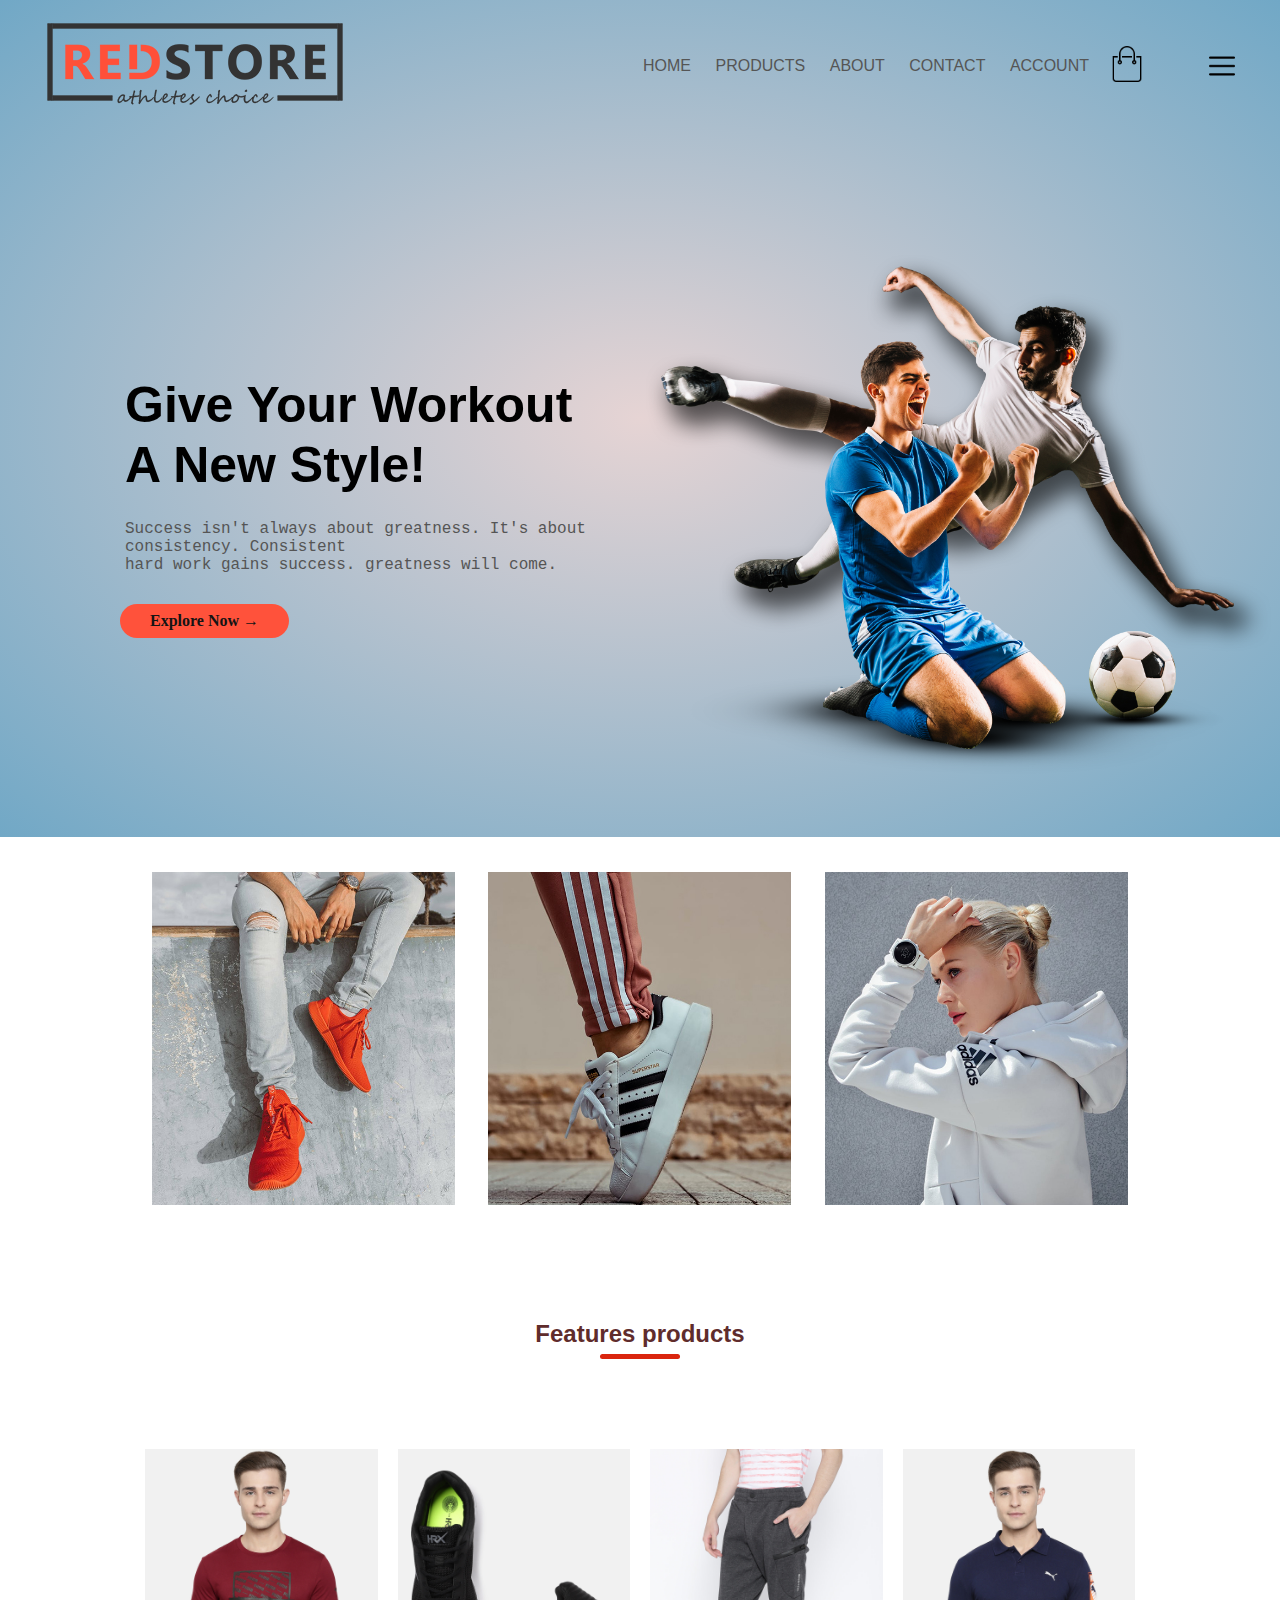
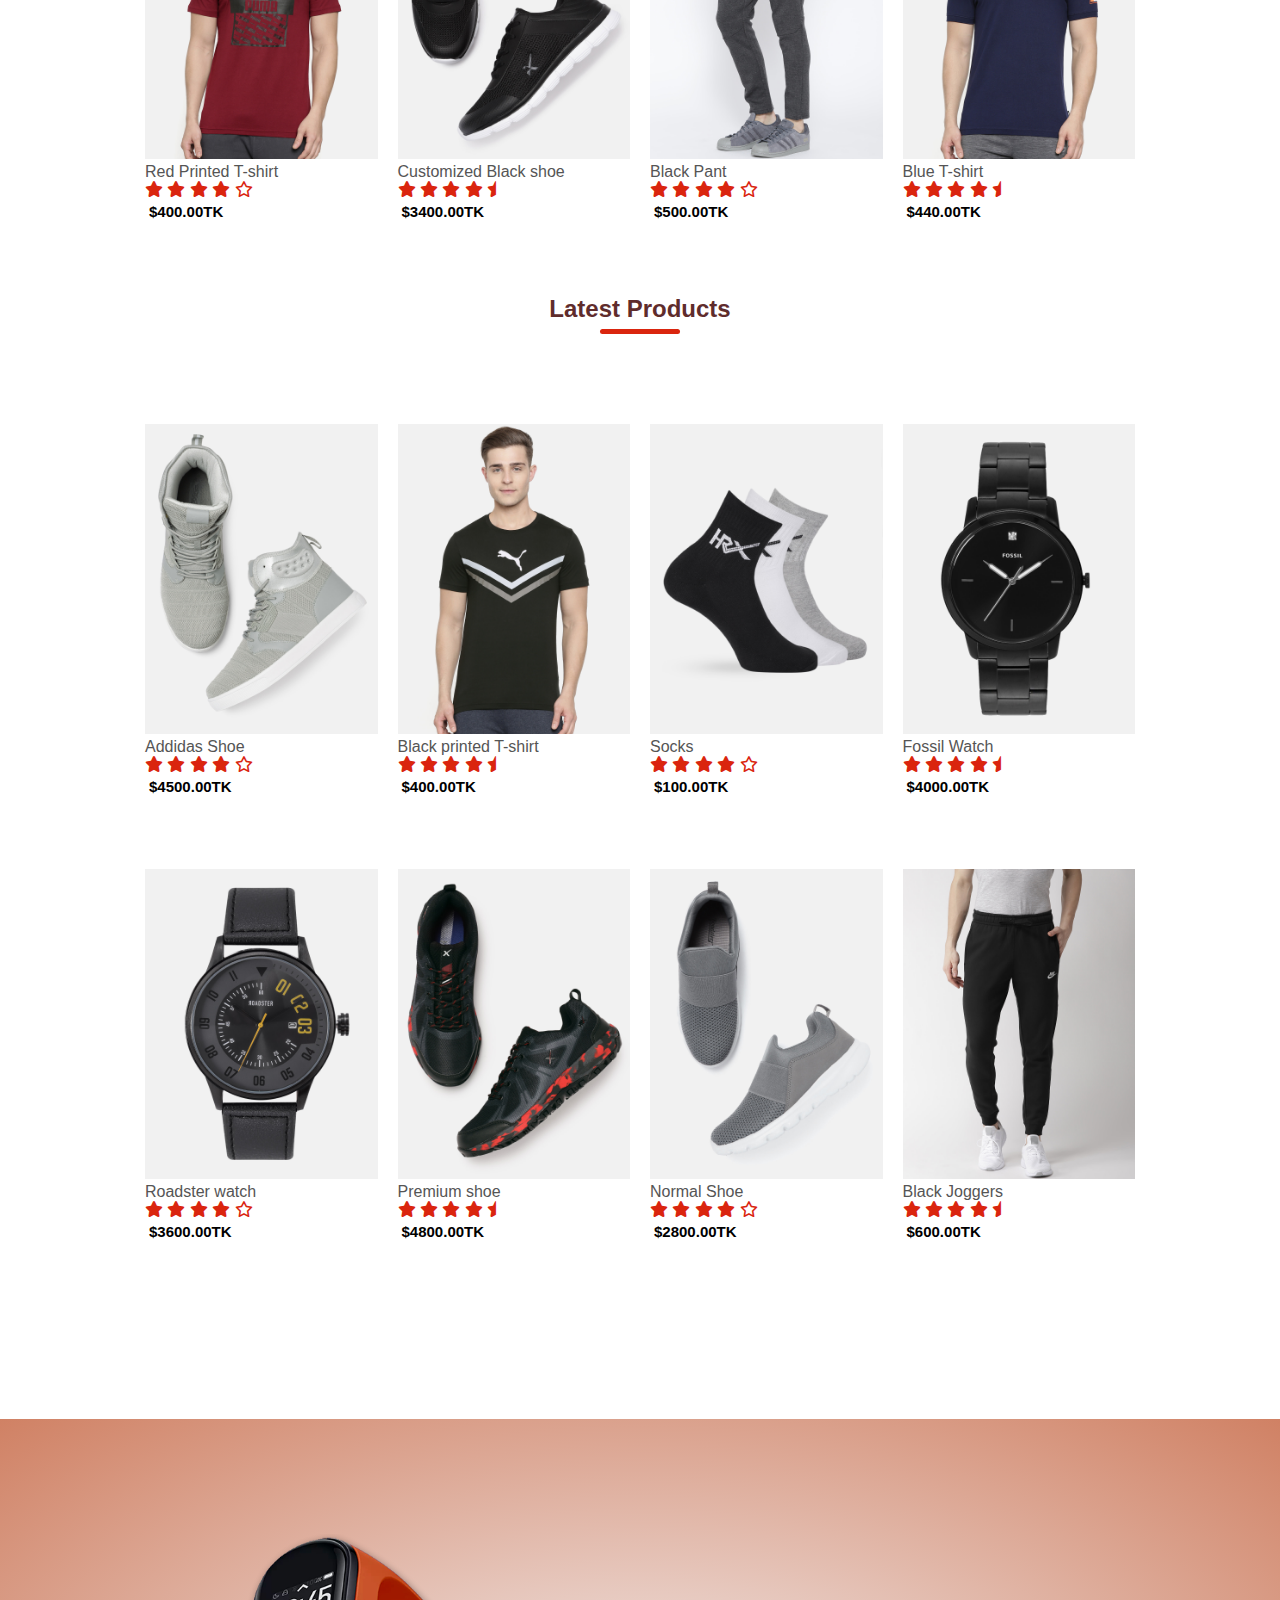
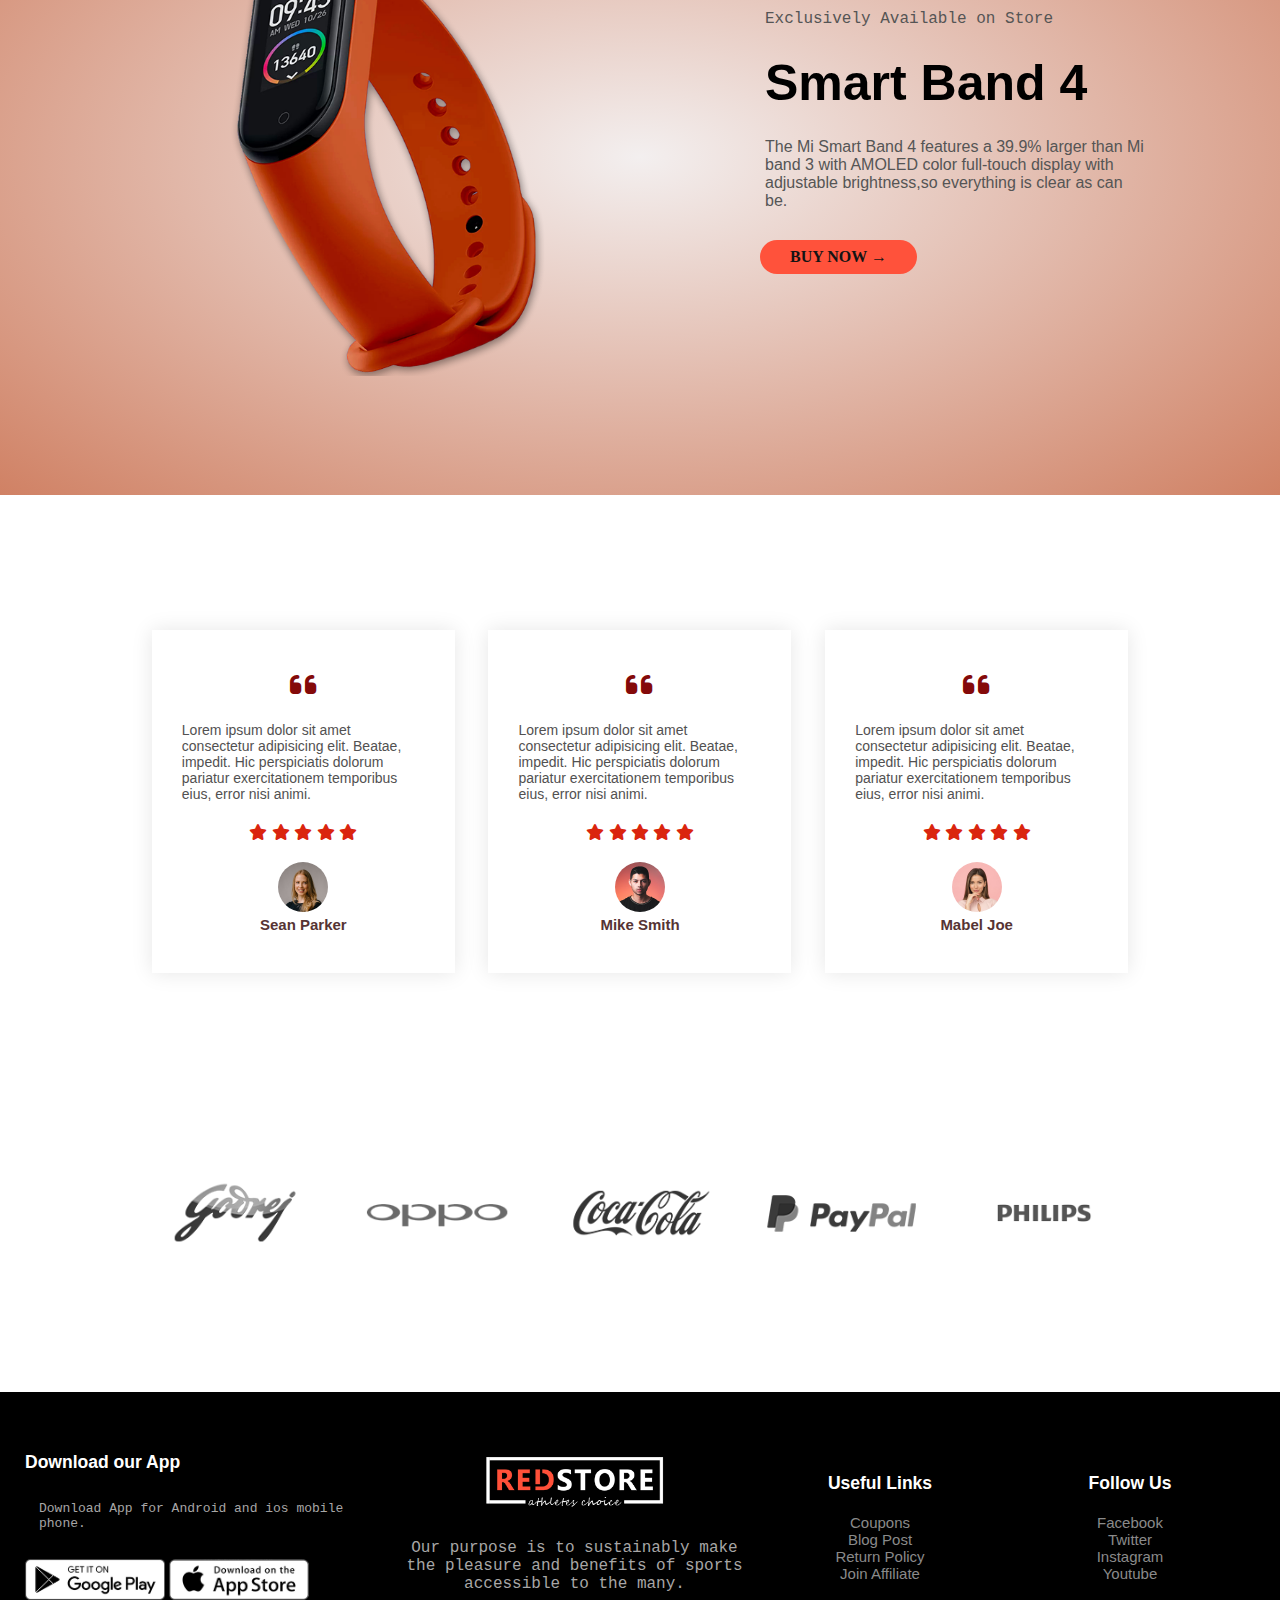
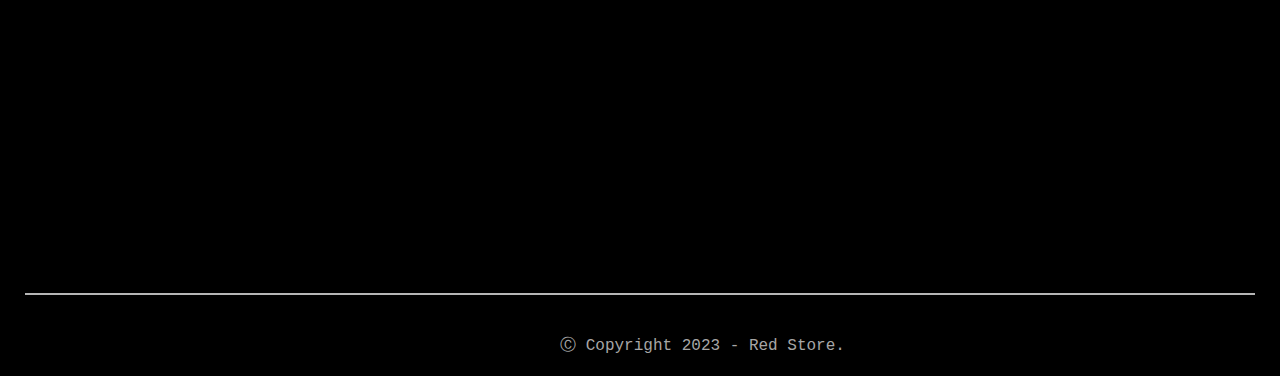
<file: index.html>
<!DOCTYPE html>
<html lang="en">
<head>
    <meta charset="UTF-8">
    <meta name="viewport" content="width=device-width, initial-scale=1.0">
    <meta http-equiv="X-UA-Compatible" content="IE=edge">
    <meta name="viewport" content="width=device-width, initial-scale=1.0">
    <link rel="stylesheet" href="style.css">
    <link rel="preconnect" href="https://fonts.googleapis.com">
    <link rel="stylesheet" type="text/css"  href="https://cdnjs.cloudflare.com/ajax/libs/font-awesome/6.3.0/css/all.min.css"/>
    <title>E-commerce Website!</title>
</head>
<body>
    <div class="header">
    <div class="container">
    <div class="navbar">
        <div class="logo">
           <a href="index.html"> <img src="logo.png"></a>
        </div>
         <nav>
            <ul id="menuitems">
                <li><a href="index.html">HOME</a></li>
                <li><a href="product.html">PRODUCTS</a></li>
                <li><a href="">ABOUT</a></li>
                <li><a href="">CONTACT</a></li>
                <li><a href="account.html">ACCOUNT</a></li>
            </ul>
         </nav>
         <a href="cart.html"><img src="cart.png" class="cart">
         </a>
         <img src="menu.png" class="menu" onclick="menutoggle()" >
    </div>
</div>
       <div class="row">
        <div class="col2">
           <h1>Give Your Workout<br>A New Style!</h1>
           <p>Success isn't always about greatness. It's about
            consistency. Consistent<br>hard work gains success. greatness
            will come.
           </p>
           <a href="" class="btn">Explore Now &#8594;</a>
        </div>
        <div class="col2">
            <img src="image1.png" alt="image1">
        </div>
       </div>
    </div>

<div class="categories">
    <div class="row">
        <div class="col3">
            <img src="category-1.jpg" alt="">
        </div>
        <div class="col3">
            <img src="category-2.jpg" alt="">
        </div>
        <div class="col3">
            <img src="category-3.jpg" alt="">
        </div>
    </div>
</div>
<div class="categories">
    <h2>Features products</h2>
    <div class="row">
        <div class="col4">
            <a href="productdetails.html"><img src="product-1.jpg" alt=""></a>
            <a href="productdetails.html"><h4>Red Printed T-shirt</h4></a>
            <div class="rating">
                <i class="fa-sharp fa-solid fa-star"></i>
                <i class="fa-sharp fa-solid fa-star"></i>
                <i class="fa-sharp fa-solid fa-star"></i>
                <i class="fa-sharp fa-solid fa-star"></i>
                <i class="fa-sharp fa-regular fa-star"></i>
            </div>
            <p class="tk">$400.00TK</p>
        </div>
        <div class="col4">
            <img src="product-2.jpg" alt="">
            <h4>Customized Black shoe</h4>
            <div class="rating">
                <i class="fa-sharp fa-solid fa-star"></i>
                <i class="fa-sharp fa-solid fa-star"></i>
                <i class="fa-sharp fa-solid fa-star"></i>
                <i class="fa-sharp fa-solid fa-star"></i>
                <i class="fa-solid fa-star-half"></i>
            </div>
            <p class="tk">$3400.00TK</p>
        </div>
        <div class="col4">
            <img src="product-3.jpg" alt="">
            <h4>Black Pant</h4>
            <div class="rating">
                <i class="fa-sharp fa-solid fa-star"></i>
                <i class="fa-sharp fa-solid fa-star"></i>
                <i class="fa-sharp fa-solid fa-star"></i>
                <i class="fa-sharp fa-solid fa-star"></i>
                <i class="fa-sharp fa-regular fa-star"></i>
            </div>
            <p class="tk">$500.00TK</p>
        </div>
        <div class="col4">
            <img src="product-4.jpg" alt="">
            <h4>Blue T-shirt</h4>
            <div class="rating">
                <i class="fa-sharp fa-solid fa-star"></i>
                <i class="fa-sharp fa-solid fa-star"></i>
                <i class="fa-sharp fa-solid fa-star"></i>
                <i class="fa-sharp fa-solid fa-star"></i>
                <i class="fa-solid fa-star-half"></i>
            </div>
            <p class="tk">$440.00TK</p>
        </div>
    </div>


    <h2>Latest Products</h2>
    <div class="row">
        <div class="col4">
            <img src="product-5.jpg" alt="">
            <h4>Addidas Shoe</h4>
            <div class="rating">
                <i class="fa-sharp fa-solid fa-star"></i>
                <i class="fa-sharp fa-solid fa-star"></i>
                <i class="fa-sharp fa-solid fa-star"></i>
                <i class="fa-sharp fa-solid fa-star"></i>
                <i class="fa-sharp fa-regular fa-star"></i>
            </div>
            <p class="tk">$4500.00TK</p>
        </div>
        <div class="col4">
            <img src="product-6.jpg" alt="">
            <h4>Black printed T-shirt</h4>
            <div class="rating">
                <i class="fa-sharp fa-solid fa-star"></i>
                <i class="fa-sharp fa-solid fa-star"></i>
                <i class="fa-sharp fa-solid fa-star"></i>
                <i class="fa-sharp fa-solid fa-star"></i>
                <i class="fa-solid fa-star-half"></i>
            </div>
            <p class="tk">$400.00TK</p>
        </div>
        <div class="col4">
            <img src="product-7.jpg" alt="">
            <h4>Socks</h4>
            <div class="rating">
                <i class="fa-sharp fa-solid fa-star"></i>
                <i class="fa-sharp fa-solid fa-star"></i>
                <i class="fa-sharp fa-solid fa-star"></i>
                <i class="fa-sharp fa-solid fa-star"></i>
                <i class="fa-sharp fa-regular fa-star"></i>
            </div>
            <p class="tk">$100.00TK</p>
        </div>
        <div class="col4">
            <img src="product-8.jpg" alt="">
            <h4>Fossil Watch</h4>
            <div class="rating">
                <i class="fa-sharp fa-solid fa-star"></i>
                <i class="fa-sharp fa-solid fa-star"></i>
                <i class="fa-sharp fa-solid fa-star"></i>
                <i class="fa-sharp fa-solid fa-star"></i>
                <i class="fa-solid fa-star-half"></i>
            </div>
            <p class="tk">$4000.00TK</p>
        </div>
        <div class="col4">
            <img src="product-9.jpg" alt="">
            <h4>Roadster watch</h4>
            <div class="rating">
                <i class="fa-sharp fa-solid fa-star"></i>
                <i class="fa-sharp fa-solid fa-star"></i>
                <i class="fa-sharp fa-solid fa-star"></i>
                <i class="fa-sharp fa-solid fa-star"></i>
                <i class="fa-sharp fa-regular fa-star"></i>
            </div>
            <p class="tk">$3600.00TK</p>
        </div>
        <div class="col4">
            <img src="product-10.jpg" alt="">
            <h4>Premium shoe</h4>
            <div class="rating">
                <i class="fa-sharp fa-solid fa-star"></i>
                <i class="fa-sharp fa-solid fa-star"></i>
                <i class="fa-sharp fa-solid fa-star"></i>
                <i class="fa-sharp fa-solid fa-star"></i>
                <i class="fa-solid fa-star-half"></i>
            </div>
            <p class="tk">$4800.00TK</p>
        </div>
        <div class="col4">
            <img src="product-11.jpg" alt="">
            <h4>Normal Shoe</h4>
            <div class="rating">
                <i class="fa-sharp fa-solid fa-star"></i>
                <i class="fa-sharp fa-solid fa-star"></i>
                <i class="fa-sharp fa-solid fa-star"></i>
                <i class="fa-sharp fa-solid fa-star"></i>
                <i class="fa-sharp fa-regular fa-star"></i>
            </div>
            <p class="tk">$2800.00TK</p>
        </div>
        <div class="col4">
            <img src="product-12.jpg" alt="">
            <h4>Black Joggers</h4>
            <div class="rating">
                <i class="fa-sharp fa-solid fa-star"></i>
                <i class="fa-sharp fa-solid fa-star"></i>
                <i class="fa-sharp fa-solid fa-star"></i>
                <i class="fa-sharp fa-solid fa-star"></i>
                <i class="fa-solid fa-star-half"></i>
            </div>
            <p class="tk">$600.00TK</p>
        </div>
    
    </div>
</div>
<div class="offer">
<div class="categories">
  <div class="row">
    <div class="col2">
       <img src="exclusive.png" class="offerimg">
    </div>
    <div class="col2">
        <p>Exclusively Available on Store</p>
        <h1>Smart Band 4</h1>
        <p class="small">The Mi Smart Band 4 features a 39.9% larger
            than Mi band 3 with AMOLED color full-touch display with
            adjustable brightness,so everything is clear as can be.
        </p>
        <a href="" class="btn">BUY NOW &#8594</a>
    </div>
  </div>
</div>
</div>

<div class="testimonial">
    <div class="categories">
        <div class="row">
            <div class="col3">
                <i class="fa-solid fa-quote-left"></i>
                <p class="sean">Lorem ipsum dolor sit amet consectetur adipisicing elit. Beatae, impedit. Hic perspiciatis dolorum pariatur exercitationem temporibus eius, error nisi animi.</p>
                <div class="rating">
                    <i class="fa-sharp fa-solid fa-star"></i>
                    <i class="fa-sharp fa-solid fa-star"></i>
                    <i class="fa-sharp fa-solid fa-star"></i>
                    <i class="fa-sharp fa-solid fa-star"></i>
                    <i class="fa-sharp fa-solid fa-star"></i>
                </div>
                <img src="user-1.png" alt="">
                <h3>Sean Parker</h3>
            </div>
            <div class="col3">
                <i class="fa-solid fa-quote-left"></i>
                <p class="sean">Lorem ipsum dolor sit amet consectetur adipisicing elit. Beatae, impedit. Hic perspiciatis dolorum pariatur exercitationem temporibus eius, error nisi animi.</p>
                <div class="rating">
                    <i class="fa-sharp fa-solid fa-star"></i>
                    <i class="fa-sharp fa-solid fa-star"></i>
                    <i class="fa-sharp fa-solid fa-star"></i>
                    <i class="fa-sharp fa-solid fa-star"></i>
                    <i class="fa-sharp fa-solid fa-star"></i>
                </div>
                <img src="user-2.png" alt="">
                <h3>Mike Smith</h3>
            </div>
            <div class="col3">
                <i class="fa-solid fa-quote-left"></i>
                <p class="sean">Lorem ipsum dolor sit amet consectetur adipisicing elit. Beatae, impedit. Hic perspiciatis dolorum pariatur exercitationem temporibus eius, error nisi animi.</p>
                <div class="rating">
                    <i class="fa-sharp fa-solid fa-star"></i>
                    <i class="fa-sharp fa-solid fa-star"></i>
                    <i class="fa-sharp fa-solid fa-star"></i>
                    <i class="fa-sharp fa-solid fa-star"></i>
                    <i class="fa-sharp fa-solid fa-star"></i>
                </div>
                <img src="user-3.png" alt="">
                <h3>Mabel Joe</h3>
            </div>
        </div>
    </div>
</div>

<div class="brands">
    <div class="categories">
        <div class="row">
            <div class="col5">
                <img src="logo-godrej.png" alt="">
            </div>
            <div class="col5">
                <img src="logo-oppo.png" alt="">
            </div>
            <div class="col5">
                <img src="logo-coca-cola.png" alt="">
            </div>
            <div class="col5">
                <img src="logo-paypal.png" alt="">
            </div>
            <div class="col5">
                <img src="logo-philips.png" alt="">
            </div>
        </div>
    </div>
</div>

<div class="footer">
    <div class="container">
        <div class="row">
            <div class="foot1">
                <h3>Download our App</h3>
                <p class="down">Download App for Android and ios mobile phone.</p>
                <div class="applogo">
                    <img src="play-store.png" alt="">
                    <img src="app-store.png" alt="">
                </div>
            </div>
            <div class="foot2">
                <img src="logo-white.png" alt="">
                <p class="red">Our purpose is to sustainably make the pleasure and benefits of sports accessible to the many.</p>
            </div>
            <div class="foot3">
                <h3>Useful Links</h3>
                <ul>
                    <li>Coupons</li>
                    <li>Blog Post</li>
                    <li>Return Policy</li>
                    <li>Join Affiliate</li>
                </ul>
            </div>
            <div class="foot4">
                <h3>Follow Us</h3>
                <ul>
                    <li>Facebook</li>
                    <li>Twitter</li>
                    <li>Instagram</li>
                    <li>Youtube</li>
                </ul>
            </div>
        </div>
        <hr>
        <p class="copy">Ⓒ Copyright 2023 - Red Store.</p>
    </div>
</div>

<script>
    var menuitems = document.getElementById("menuitems");

    menuitems.style.maxHeight="0px";

    function menutoggle(){
        if(menuitems.style.maxHeight=="0px")
        {
            menuitems.style.maxHeight= "200px";
        }
        else{
            menuitems.style.maxHeight="0px";
        }
    }
</script>

</body>
</html>
</file>
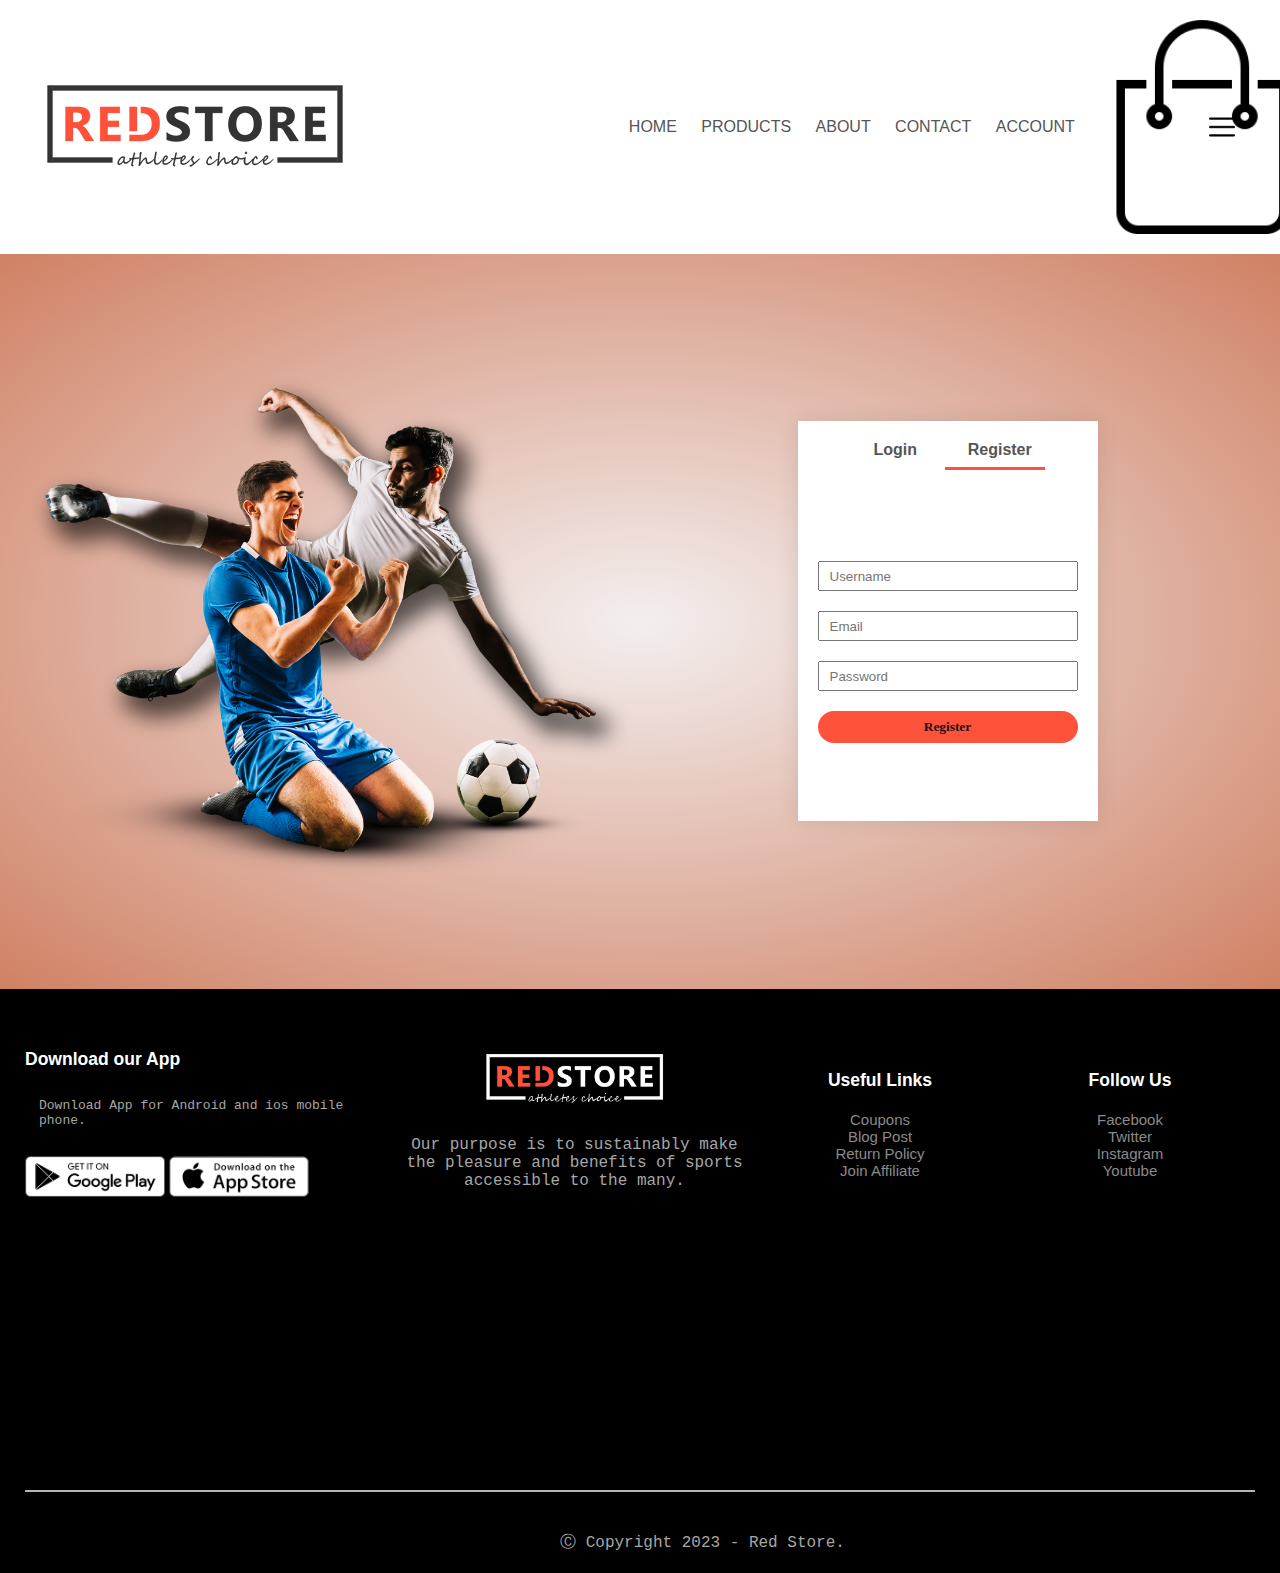
<file: account.html>
<!DOCTYPE html>
<html lang="en">
<head>
    <meta charset="UTF-8">
    <meta name="viewport" content="width=device-width, initial-scale=1.0">
    <meta http-equiv="X-UA-Compatible" content="IE=edge">
    <meta name="viewport" content="width=device-width, initial-scale=1.0">
    <link rel="stylesheet" href="style.css">
    <link rel="preconnect" href="https://fonts.googleapis.com">
    <link rel="stylesheet" type="text/css"  href="https://cdnjs.cloudflare.com/ajax/libs/font-awesome/6.3.0/css/all.min.css"/>
    <title>Products Account</title>
</head>
<body>
    <div class="container">
    <div class="navbar">
        <div class="logo">
            <img src="logo.png">
        </div>
         <nav>
            <ul id="menuitems">
                <li><a href="">HOME</a></li>
                <li><a href="">PRODUCTS</a></li>
                <li><a href="">ABOUT</a></li>
                <li><a href="">CONTACT</a></li>
                <li><a href="">ACCOUNT</a></li>
            </ul>
         </nav>
         <img src="cart.png" class="cart">
         <img src="menu.png" class="menu" onclick="menutoggle()" >
    </div>
</div>

<div class="accout">
    <div class="container">
        <div class="row">
            <div class="col2">
               <img src="image1.png" width="100%">
            </div>
            <div class="col2">
                <div class="form">
                  <div class="formbtn">
                    <span onclick="login()">Login</span>
                    <span onclick="register()">Register</span>
                    <hr id="indicator">
                  </div>
                  
                <form id="Logf">
                    <input type="text" placeholder="Username">
                    <input type="password" placeholder="Password">
                    <button type="submit" class="btn">Login</button>
                    <a href="">Forget Password</a>
                </form>

                <form id="Regf">
                    <input type="text" placeholder="Username">
                    <input type="email" placeholder="Email">
                    <input type="password" placeholder="Password">
                    <button type="submit" class="btn">Register</button>
                </form>

                </div>
            </div>
        </div>
    </div>
</div>


</div>

<div class="footer">
    <div class="container">
        <div class="row">
            <div class="foot1">
                <h3>Download our App</h3>
                <p class="down">Download App for Android and ios mobile phone.</p>
                <div class="applogo">
                    <img src="play-store.png" alt="">
                    <img src="app-store.png" alt="">
                </div>
            </div>
            <div class="foot2">
                <img src="logo-white.png" alt="">
                <p class="red">Our purpose is to sustainably make the pleasure and benefits of sports accessible to the many.</p>
            </div>
            <div class="foot3">
                <h3>Useful Links</h3>
                <ul>
                    <li>Coupons</li>
                    <li>Blog Post</li>
                    <li>Return Policy</li>
                    <li>Join Affiliate</li>
                </ul>
            </div>
            <div class="foot4">
                <h3>Follow Us</h3>
                <ul>
                    <li>Facebook</li>
                    <li>Twitter</li>
                    <li>Instagram</li>
                    <li>Youtube</li>
                </ul>
            </div>
        </div>
        <hr>
        <p class="copy">Ⓒ Copyright 2023 - Red Store.</p>
    </div>
</div>

<script>
    var menuitems = document.getElementById("menuitems");

    menuitems.style.maxHeight="0px";

    function menutoggle(){
        if(menuitems.style.maxHeight=="0px")
        {
            menuitems.style.maxHeight= "200px";
        }
        else{
            menuitems.style.maxHeight="0px";
        }
    }
</script>

<script>
   var LoginForm = document.getElementById("Logf");
   var RegForm = document.getElementById("Regf");
   var Ibdicator = document.getElementById("indicator");

        function register() {
            RegForm.style.transform = "translateX(0px)";
            LoginForm.style.transform = "translateX(0px)";
            indicator.style.transform ="translateX(100px)";
        }

        function login() {
            RegForm.style.transform = "translateX(300px)";
            LoginForm.style.transform = "translateX(300px)";
            indicator.style.transform ="translateX(300px)";
        }

</script>



</body>
</html>
</file>
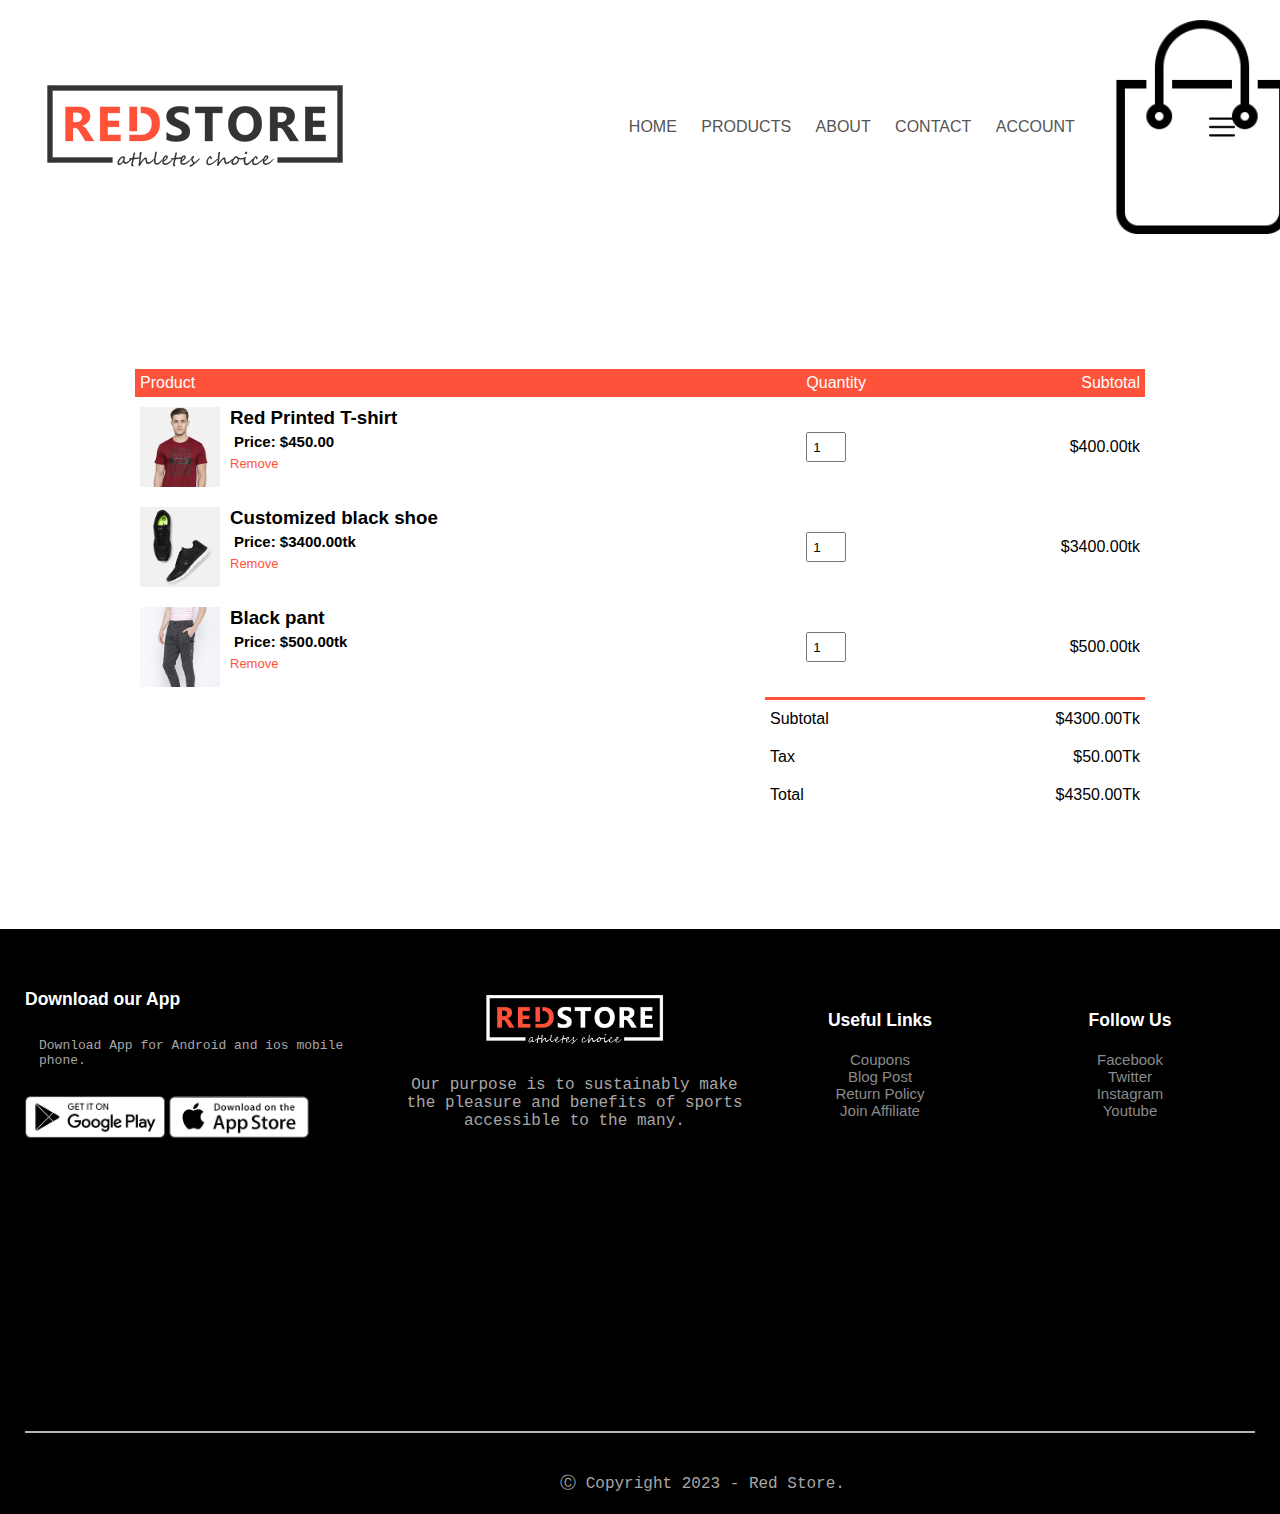
<file: cart.html>
<!DOCTYPE html>
<html lang="en">
<head>
    <meta charset="UTF-8">
    <meta name="viewport" content="width=device-width, initial-scale=1.0">
    <meta http-equiv="X-UA-Compatible" content="IE=edge">
    <meta name="viewport" content="width=device-width, initial-scale=1.0">
    <link rel="stylesheet" href="style.css">
    <link rel="preconnect" href="https://fonts.googleapis.com">
    <link rel="stylesheet" type="text/css"  href="https://cdnjs.cloudflare.com/ajax/libs/font-awesome/6.3.0/css/all.min.css"/>
    <title>Products Cart</title>
</head>
<body>
    <div class="container">
    <div class="navbar">
        <div class="logo">
            <img src="logo.png">
        </div>
         <nav>
            <ul id="menuitems">
                <li><a href="">HOME</a></li>
                <li><a href="">PRODUCTS</a></li>
                <li><a href="">ABOUT</a></li>
                <li><a href="">CONTACT</a></li>
                <li><a href="">ACCOUNT</a></li>
            </ul>
         </nav>
         <img src="cart.png" class="cart" width="7%">
         <img src="menu.png" class="menu" onclick="menutoggle()" >
    </div>
</div>

<div class="categories cartpg">
    <table>
        <tr>
            <th>Product</th>
            <th>Quantity</th>
            <th>Subtotal</th>
        </tr>

        <tr>
        <td>
            <div class="cartinfo">
                <img src="buy-1.jpg" alt="">
            <div>
            <h3>Red Printed T-shirt</h3>
            <p class="tk">Price: $450.00</p>
            <a href="">Remove</a>
        </div>
        </div>
        </td>
        <td><input type="number" value="1"></td>
        <td>$400.00tk</td>
    </tr>
    <tr>
        <td>
            <div class="cartinfo">
                <img src="buy-2.jpg" alt="">
            <div>
            <h3>Customized black shoe</h3>
            <p class="tk">Price: $3400.00tk</p>
            <a href="">Remove</a>
        </div>
        </div>
        </td>
        <td><input type="number" value="1"></td>
        <td>$3400.00tk</td>
    </tr>
    <tr>
        <td>
            <div class="cartinfo">
                <img src="buy-3.jpg" alt="">
            <div>
            <h3>Black pant</h3>
            <p class="tk">Price: $500.00tk</p>
            <a href="">Remove</a>
        </div>
        </div>
        </td>
        <td><input type="number" value="1"></td>
        <td>$500.00tk</td>
    </tr>
    </table>

<div class="totalprice">
    <table>
        <tr>
            <td>Subtotal</td>
            <td>$4300.00Tk</td>
        </tr>
        <tr>
            <td>Tax</td>
            <td>$50.00Tk</td>
        </tr>
        <tr>
            <td>Total</td>
            <td>$4350.00Tk</td>
        </tr>
    </table>
</div>


</div>

<div class="footer">
    <div class="container">
        <div class="row">
            <div class="foot1">
                <h3>Download our App</h3>
                <p class="down">Download App for Android and ios mobile phone.</p>
                <div class="applogo">
                    <img src="play-store.png" alt="">
                    <img src="app-store.png" alt="">
                </div>
            </div>
            <div class="foot2">
                <img src="logo-white.png" alt="">
                <p class="red">Our purpose is to sustainably make the pleasure and benefits of sports accessible to the many.</p>
            </div>
            <div class="foot3">
                <h3>Useful Links</h3>
                <ul>
                    <li>Coupons</li>
                    <li>Blog Post</li>
                    <li>Return Policy</li>
                    <li>Join Affiliate</li>
                </ul>
            </div>
            <div class="foot4">
                <h3>Follow Us</h3>
                <ul>
                    <li>Facebook</li>
                    <li>Twitter</li>
                    <li>Instagram</li>
                    <li>Youtube</li>
                </ul>
            </div>
        </div>
        <hr>
        <p class="copy">Ⓒ Copyright 2023 - Red Store.</p>
    </div>
</div>

<script>
    var menuitems = document.getElementById("menuitems");

    menuitems.style.maxHeight="0px";

    function menutoggle(){
        if(menuitems.style.maxHeight=="0px")
        {
            menuitems.style.maxHeight= "200px";
        }
        else{
            menuitems.style.maxHeight="0px";
        }
    }
</script>

</body>
</html>
</file>
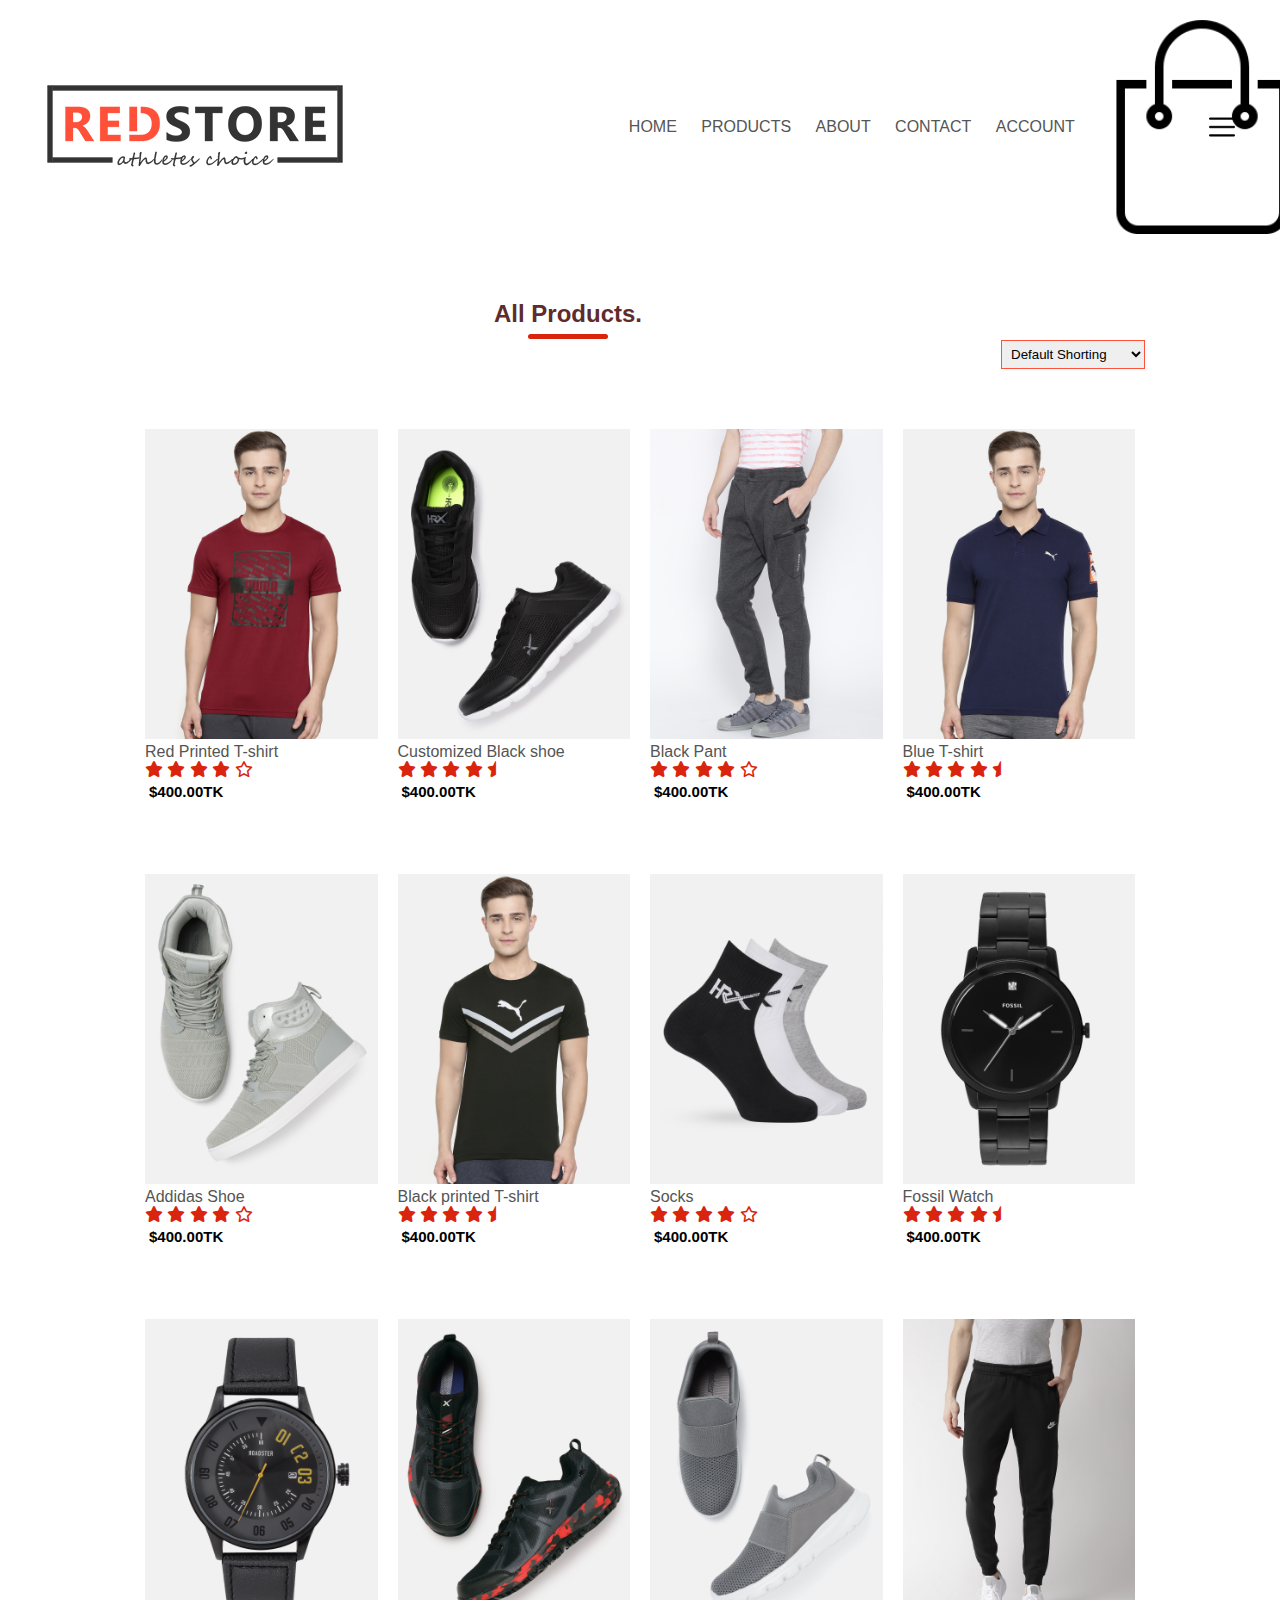
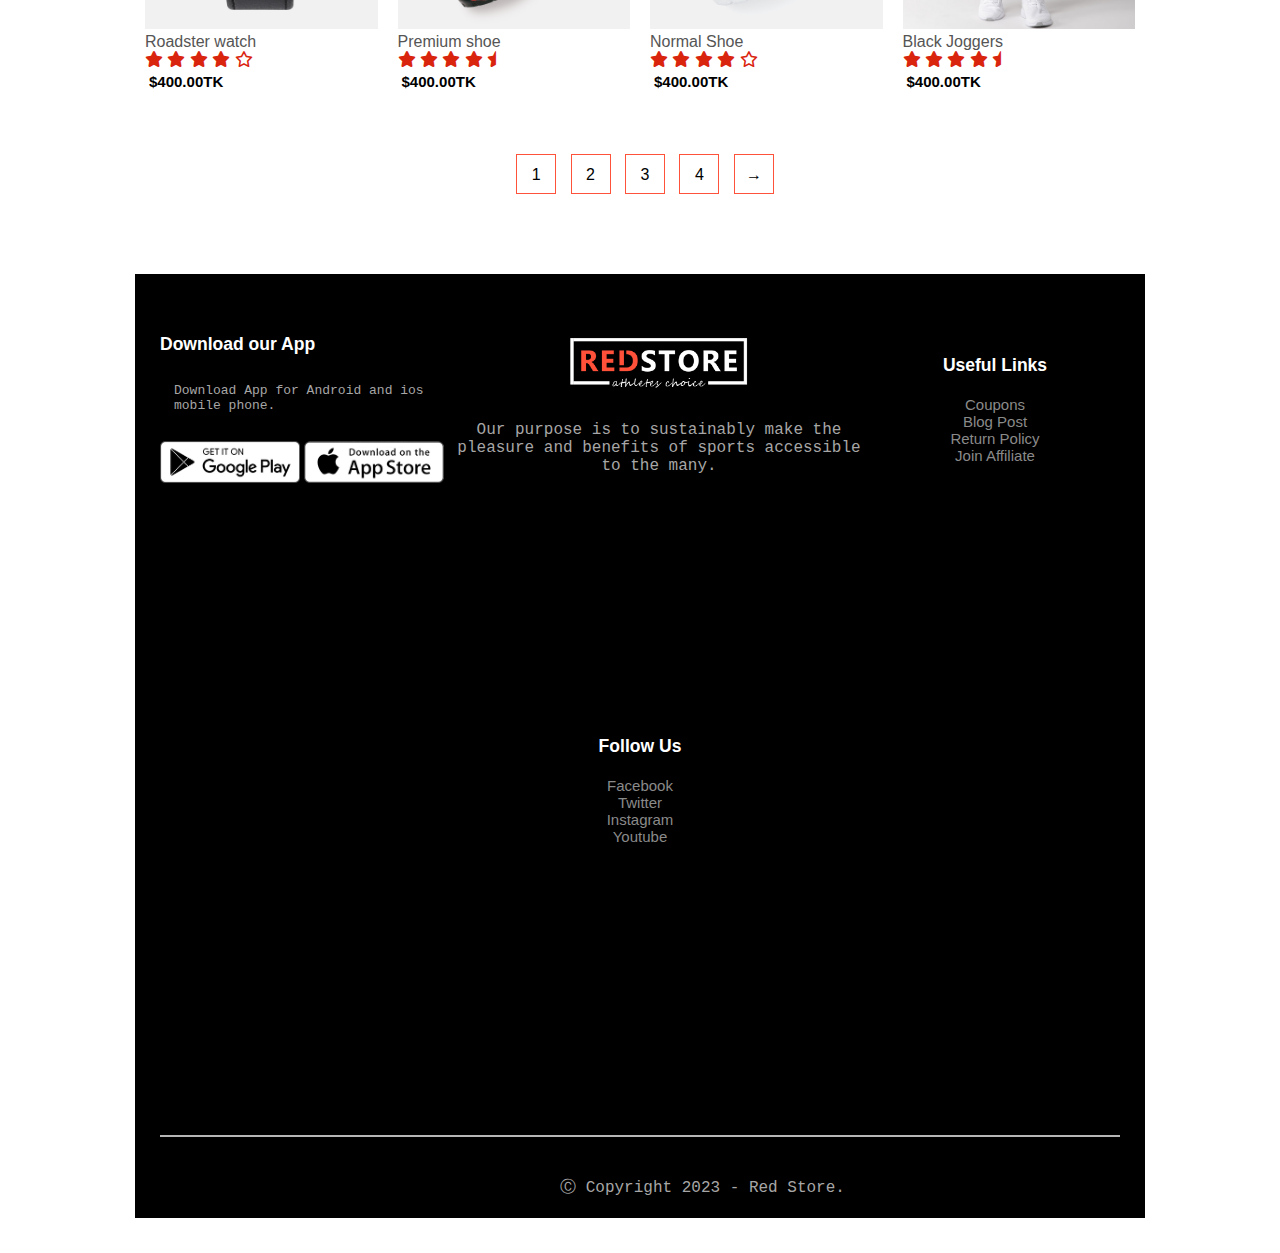
<file: product.html>
<!DOCTYPE html>
<html lang="en">
<head>
    <meta charset="UTF-8">
    <meta name="viewport" content="width=device-width, initial-scale=1.0">
    <meta http-equiv="X-UA-Compatible" content="IE=edge">
    <meta name="viewport" content="width=device-width, initial-scale=1.0">
    <link rel="stylesheet" href="style.css">
    <link rel="preconnect" href="https://fonts.googleapis.com">
    <link rel="stylesheet" type="text/css"  href="https://cdnjs.cloudflare.com/ajax/libs/font-awesome/6.3.0/css/all.min.css"/>
    <title>Products</title>
</head>
<body>
    <div class="container">
    <div class="navbar">
        <div class="logo">
            <img src="logo.png">
        </div>
         <nav>
            <ul id="menuitems">
                <li><a href="">HOME</a></li>
                <li><a href="">PRODUCTS</a></li>
                <li><a href="">ABOUT</a></li>
                <li><a href="">CONTACT</a></li>
                <li><a href="">ACCOUNT</a></li>
            </ul>
         </nav>
         <img src="cart.png" class="cart" width="25px" height="20px">
         <img src="menu.png" class="menu" onclick="menutoggle()" >
    </div>
</div>

<div class="categories">
    <div class="row r2">
        <h2>All Products.</h2>
        <select>
            <option>Default Shorting</option>
            <option>Short by price</option>
            <option>Short by popularity</option>
            <option>Short by rating</option>
            <option>short by sale</option>
        </select>
    </div>


    <div class="row">
        <div class="col4">
            <img src="product-1.jpg" alt="">
            <h4>Red Printed T-shirt</h4>
            <div class="rating">
                <i class="fa-sharp fa-solid fa-star"></i>
                <i class="fa-sharp fa-solid fa-star"></i>
                <i class="fa-sharp fa-solid fa-star"></i>
                <i class="fa-sharp fa-solid fa-star"></i>
                <i class="fa-sharp fa-regular fa-star"></i>
            </div>
            <p class="tk">$400.00TK</p>
        </div>
        <div class="col4">
            <img src="product-2.jpg" alt="">
            <h4>Customized Black shoe</h4>
            <div class="rating">
                <i class="fa-sharp fa-solid fa-star"></i>
                <i class="fa-sharp fa-solid fa-star"></i>
                <i class="fa-sharp fa-solid fa-star"></i>
                <i class="fa-sharp fa-solid fa-star"></i>
                <i class="fa-solid fa-star-half"></i>
            </div>
            <p class="tk">$400.00TK</p>
        </div>
        <div class="col4">
            <img src="product-3.jpg" alt="">
            <h4>Black Pant</h4>
            <div class="rating">
                <i class="fa-sharp fa-solid fa-star"></i>
                <i class="fa-sharp fa-solid fa-star"></i>
                <i class="fa-sharp fa-solid fa-star"></i>
                <i class="fa-sharp fa-solid fa-star"></i>
                <i class="fa-sharp fa-regular fa-star"></i>
            </div>
            <p class="tk">$400.00TK</p>
        </div>
        <div class="col4">
            <img src="product-4.jpg" alt="">
            <h4>Blue T-shirt</h4>
            <div class="rating">
                <i class="fa-sharp fa-solid fa-star"></i>
                <i class="fa-sharp fa-solid fa-star"></i>
                <i class="fa-sharp fa-solid fa-star"></i>
                <i class="fa-sharp fa-solid fa-star"></i>
                <i class="fa-solid fa-star-half"></i>
            </div>
            <p class="tk">$400.00TK</p>
        </div>
    </div>
    <div class="row">
        <div class="col4">
            <img src="product-5.jpg" alt="">
            <h4>Addidas Shoe</h4>
            <div class="rating">
                <i class="fa-sharp fa-solid fa-star"></i>
                <i class="fa-sharp fa-solid fa-star"></i>
                <i class="fa-sharp fa-solid fa-star"></i>
                <i class="fa-sharp fa-solid fa-star"></i>
                <i class="fa-sharp fa-regular fa-star"></i>
            </div>
            <p class="tk">$400.00TK</p>
        </div>
        <div class="col4">
            <img src="product-6.jpg" alt="">
            <h4>Black printed T-shirt</h4>
            <div class="rating">
                <i class="fa-sharp fa-solid fa-star"></i>
                <i class="fa-sharp fa-solid fa-star"></i>
                <i class="fa-sharp fa-solid fa-star"></i>
                <i class="fa-sharp fa-solid fa-star"></i>
                <i class="fa-solid fa-star-half"></i>
            </div>
            <p class="tk">$400.00TK</p>
        </div>
        <div class="col4">
            <img src="product-7.jpg" alt="">
            <h4>Socks</h4>
            <div class="rating">
                <i class="fa-sharp fa-solid fa-star"></i>
                <i class="fa-sharp fa-solid fa-star"></i>
                <i class="fa-sharp fa-solid fa-star"></i>
                <i class="fa-sharp fa-solid fa-star"></i>
                <i class="fa-sharp fa-regular fa-star"></i>
            </div>
            <p class="tk">$400.00TK</p>
        </div>
        <div class="col4">
            <img src="product-8.jpg" alt="">
            <h4>Fossil Watch</h4>
            <div class="rating">
                <i class="fa-sharp fa-solid fa-star"></i>
                <i class="fa-sharp fa-solid fa-star"></i>
                <i class="fa-sharp fa-solid fa-star"></i>
                <i class="fa-sharp fa-solid fa-star"></i>
                <i class="fa-solid fa-star-half"></i>
            </div>
            <p class="tk">$400.00TK</p>
        </div>
        <div class="col4">
            <img src="product-9.jpg" alt="">
            <h4>Roadster watch</h4>
            <div class="rating">
                <i class="fa-sharp fa-solid fa-star"></i>
                <i class="fa-sharp fa-solid fa-star"></i>
                <i class="fa-sharp fa-solid fa-star"></i>
                <i class="fa-sharp fa-solid fa-star"></i>
                <i class="fa-sharp fa-regular fa-star"></i>
            </div>
            <p class="tk">$400.00TK</p>
        </div>
        <div class="col4">
            <img src="product-10.jpg" alt="">
            <h4>Premium shoe</h4>
            <div class="rating">
                <i class="fa-sharp fa-solid fa-star"></i>
                <i class="fa-sharp fa-solid fa-star"></i>
                <i class="fa-sharp fa-solid fa-star"></i>
                <i class="fa-sharp fa-solid fa-star"></i>
                <i class="fa-solid fa-star-half"></i>
            </div>
            <p class="tk">$400.00TK</p>
        </div>
        <div class="col4">
            <img src="product-11.jpg" alt="">
            <h4>Normal Shoe</h4>
            <div class="rating">
                <i class="fa-sharp fa-solid fa-star"></i>
                <i class="fa-sharp fa-solid fa-star"></i>
                <i class="fa-sharp fa-solid fa-star"></i>
                <i class="fa-sharp fa-solid fa-star"></i>
                <i class="fa-sharp fa-regular fa-star"></i>
            </div>
            <p class="tk">$400.00TK</p>
        </div>
        <div class="col4">
            <img src="product-12.jpg" alt="">
            <h4>Black Joggers</h4>
            <div class="rating">
                <i class="fa-sharp fa-solid fa-star"></i>
                <i class="fa-sharp fa-solid fa-star"></i>
                <i class="fa-sharp fa-solid fa-star"></i>
                <i class="fa-sharp fa-solid fa-star"></i>
                <i class="fa-solid fa-star-half"></i>
            </div>
            <p class="tk">$400.00TK</p>
        </div>
    <div class="pagebtn">
        <span>1</span>
        <span>2</span>
        <span>3</span>
        <span>4</span>
        <span>&#8594</span>
    </div>
    
</div>

<div class="footer">
    <div class="container">
        <div class="row">
            <div class="foot1">
                <h3>Download our App</h3>
                <p class="down">Download App for Android and ios mobile phone.</p>
                <div class="applogo">
                    <img src="play-store.png" alt="">
                    <img src="app-store.png" alt="">
                </div>
            </div>
            <div class="foot2">
                <img src="logo-white.png" alt="">
                <p class="red">Our purpose is to sustainably make the pleasure and benefits of sports accessible to the many.</p>
            </div>
            <div class="foot3">
                <h3>Useful Links</h3>
                <ul>
                    <li>Coupons</li>
                    <li>Blog Post</li>
                    <li>Return Policy</li>
                    <li>Join Affiliate</li>
                </ul>
            </div>
            <div class="foot4">
                <h3>Follow Us</h3>
                <ul>
                    <li>Facebook</li>
                    <li>Twitter</li>
                    <li>Instagram</li>
                    <li>Youtube</li>
                </ul>
            </div>
        </div>
        <hr>
        <p class="copy">Ⓒ Copyright 2023 - Red Store.</p>
    </div>
</div>

<script>
    var menuitems = document.getElementById("menuitems");

    menuitems.style.maxHeight="0px";

    function menutoggle(){
        if(menuitems.style.maxHeight=="0px")
        {
            menuitems.style.maxHeight= "200px";
        }
        else{
            menuitems.style.maxHeight="0px";
        }
    }
</script>

</body>
</html>
</file>
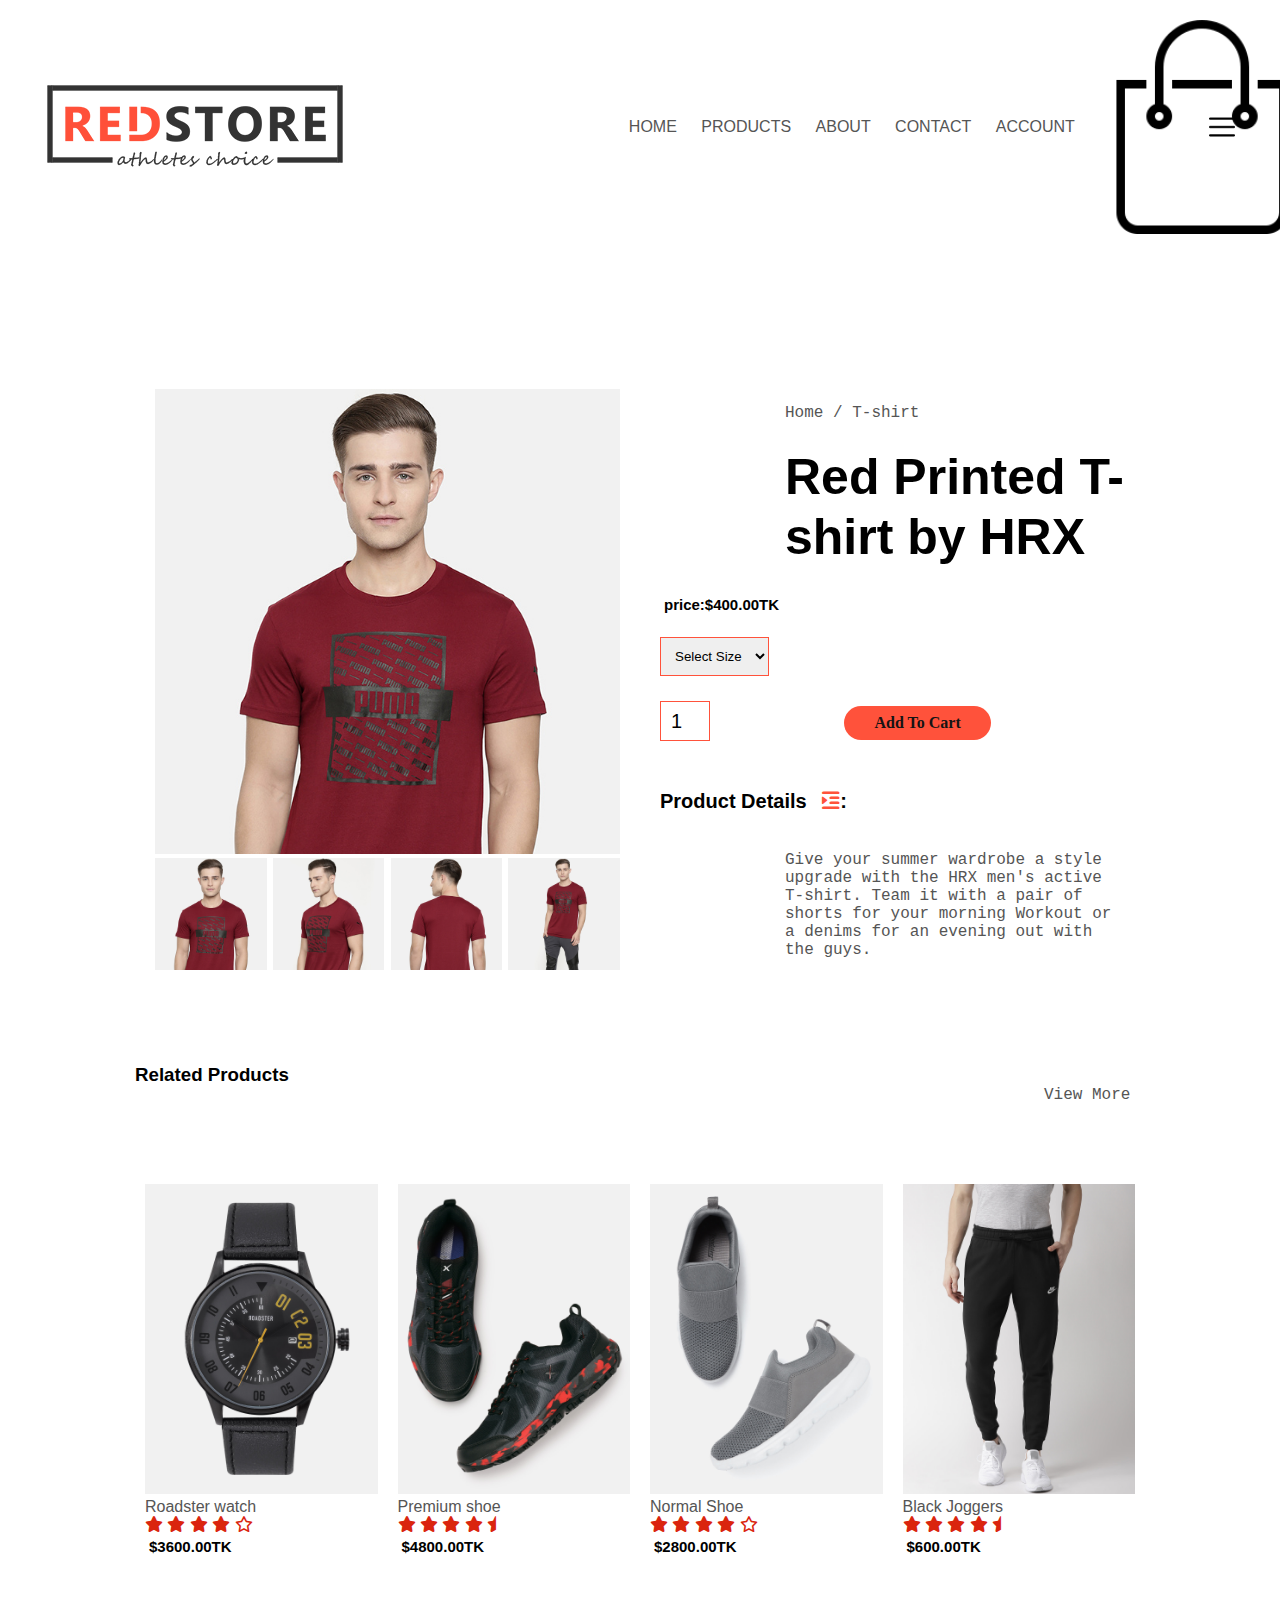
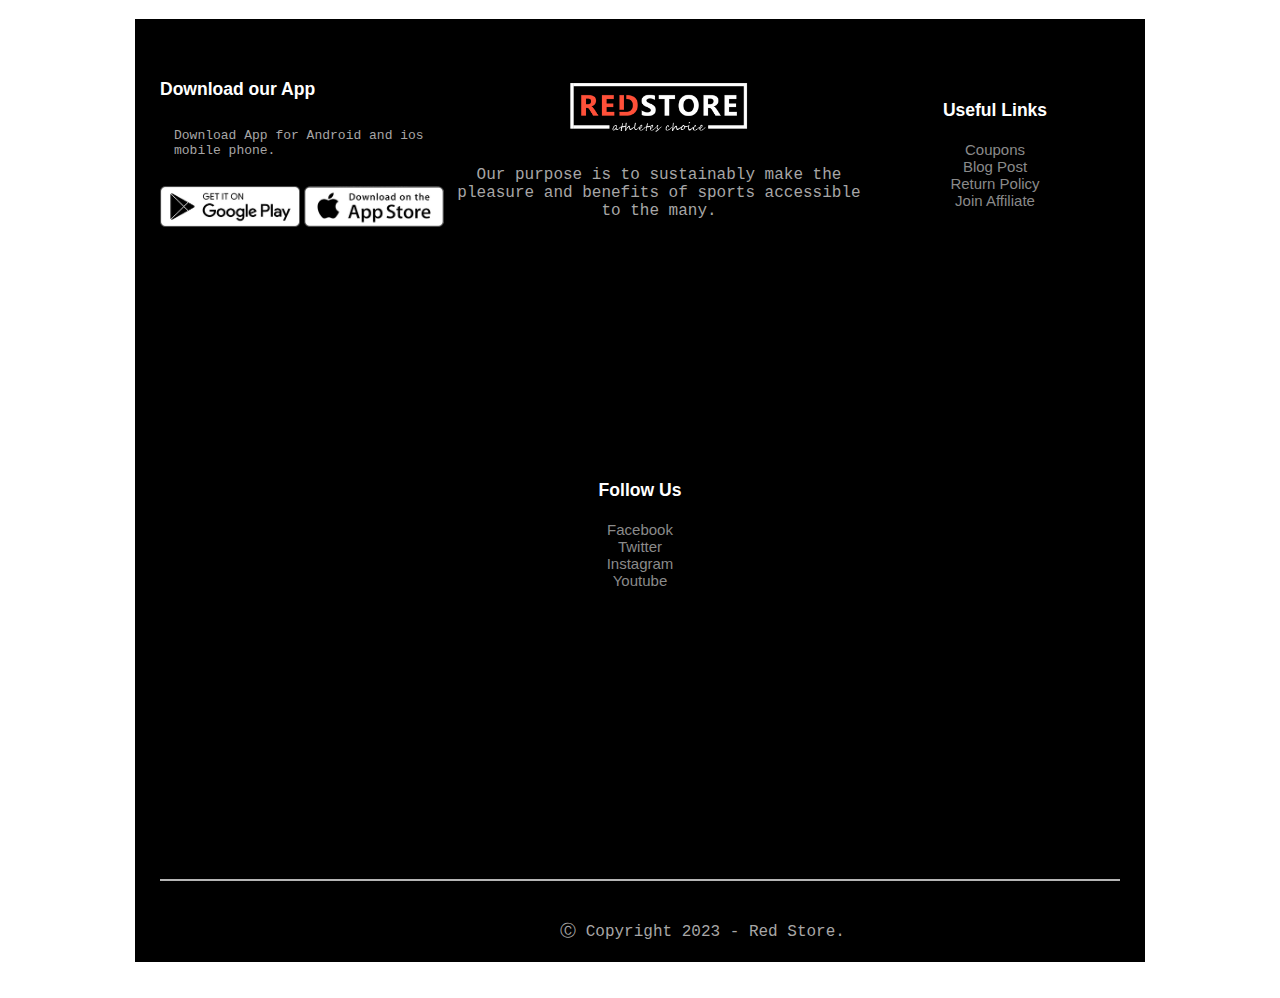
<file: productdetails.html>
<!DOCTYPE html>
<html lang="en">
<head>
    <meta charset="UTF-8">
    <meta name="viewport" content="width=device-width, initial-scale=1.0">
    <meta http-equiv="X-UA-Compatible" content="IE=edge">
    <meta name="viewport" content="width=device-width, initial-scale=1.0">
    <link rel="stylesheet" href="style.css">
    <link rel="preconnect" href="https://fonts.googleapis.com">
    <link rel="stylesheet" type="text/css"  href="https://cdnjs.cloudflare.com/ajax/libs/font-awesome/6.3.0/css/all.min.css"/>
    <title>Products details</title>
</head>
<body>
    <div class="container">
    <div class="navbar">
        <div class="logo">
            <img src="logo.png">
        </div>
         <nav>
            <ul id="menuitems">
                <li><a href="">HOME</a></li>
                <li><a href="">PRODUCTS</a></li>
                <li><a href="">ABOUT</a></li>
                <li><a href="">CONTACT</a></li>
                <li><a href="">ACCOUNT</a></li>
            </ul>
         </nav>
         <img src="cart.png" class="cart">
         <img src="menu.png" class="menu" onclick="menutoggle()" >
    </div>
</div>
 
<div class="categories sp">
    <div class="row">
        <div class="col2">
            <img src="gallery-1.jpg" width="100%" id="ProductImg" >

               <div class="small-img-row">
                <div class="small-img-col">
                    <img src="gallery-1.jpg" width="100%" class="small-img">
                </div>
                <div class="small-img-col">
                    <img src="gallery-2.jpg" width="100%" class="small-img">
                </div>
                <div class="small-img-col">
                    <img src="gallery-3.jpg" width="100%" class="small-img">
                </div>
                <div class="small-img-col">
                    <img src="gallery-4.jpg" width="100%" class="small-img">
                </div>

               </div>
        


        </div>
        <div class="col2">
            <p>Home / T-shirt</p>
            <h1>Red Printed T-shirt by HRX</h1>
            <p class="tk">price:$400.00TK</p>
            <select >
                <option>Select Size</option>
                <option>XXL</option>
                <option>XL</option>
                <option>Large</option>
                <option>Medium</option>
                <option>small</option>
            </select>
            <input type="number" value="1">
            <a href=""class="btn">Add To Cart</a>

            <h3>Product Details <i class="fa-solid fa-indent"></i>:</h3>
            <br>
            <p>Give your summer wardrobe a style upgrade with the HRX men's 
                active T-shirt. Team it with a pair of shorts for your morning Workout
                or a denims for an evening out with the guys.
            </p>
        </div>
    </div>
    
</div>  

<div class="categories">
    <div class="row2"></div>
    <h3>Related Products
    </h3>
    <p class="view">View More</p>
</div>



<div class="categories">

    <div class="row">
        <div class="col4">
            <img src="product-9.jpg" alt="">
            <h4>Roadster watch</h4>
            <div class="rating">
                <i class="fa-sharp fa-solid fa-star"></i>
                <i class="fa-sharp fa-solid fa-star"></i>
                <i class="fa-sharp fa-solid fa-star"></i>
                <i class="fa-sharp fa-solid fa-star"></i>
                <i class="fa-sharp fa-regular fa-star"></i>
            </div>
            <p class="tk">$3600.00TK</p>
        </div>
        <div class="col4">
            <img src="product-10.jpg" alt="">
            <h4>Premium shoe</h4>
            <div class="rating">
                <i class="fa-sharp fa-solid fa-star"></i>
                <i class="fa-sharp fa-solid fa-star"></i>
                <i class="fa-sharp fa-solid fa-star"></i>
                <i class="fa-sharp fa-solid fa-star"></i>
                <i class="fa-solid fa-star-half"></i>
            </div>
            <p class="tk">$4800.00TK</p>
        </div>
        <div class="col4">
            <img src="product-11.jpg" alt="">
            <h4>Normal Shoe</h4>
            <div class="rating">
                <i class="fa-sharp fa-solid fa-star"></i>
                <i class="fa-sharp fa-solid fa-star"></i>
                <i class="fa-sharp fa-solid fa-star"></i>
                <i class="fa-sharp fa-solid fa-star"></i>
                <i class="fa-sharp fa-regular fa-star"></i>
            </div>
            <p class="tk">$2800.00TK</p>
        </div>
        <div class="col4">
            <img src="product-12.jpg" alt="">
            <h4>Black Joggers</h4>
            <div class="rating">
                <i class="fa-sharp fa-solid fa-star"></i>
                <i class="fa-sharp fa-solid fa-star"></i>
                <i class="fa-sharp fa-solid fa-star"></i>
                <i class="fa-sharp fa-solid fa-star"></i>
                <i class="fa-solid fa-star-half"></i>
            </div>
            <p class="tk">$600.00TK</p>
        </div>
</div>

<div class="footer">
    <div class="container">
        <div class="row">
            <div class="foot1">
                <h3>Download our App</h3>
                <p class="down">Download App for Android and ios mobile phone.</p>
                <div class="applogo">
                    <img src="play-store.png" alt="">
                    <img src="app-store.png" alt="">
                </div>
            </div>
            <div class="foot2">
                <img src="logo-white.png" alt="">
                <p class="red">Our purpose is to sustainably make the pleasure and benefits of sports accessible to the many.</p>
            </div>
            <div class="foot3">
                <h3>Useful Links</h3>
                <ul>
                    <li>Coupons</li>
                    <li>Blog Post</li>
                    <li>Return Policy</li>
                    <li>Join Affiliate</li>
                </ul>
            </div>
            <div class="foot4">
                <h3>Follow Us</h3>
                <ul>
                    <li>Facebook</li>
                    <li>Twitter</li>
                    <li>Instagram</li>
                    <li>Youtube</li>
                </ul>
            </div>
        </div>
        <hr>
        <p class="copy">Ⓒ Copyright 2023 - Red Store.</p>
    </div>
</div>

<script>
    var menuitems = document.getElementById("menuitems");

    menuitems.style.maxHeight="0px";

    function menutoggle(){
        if(menuitems.style.maxHeight=="0px")
        {
            menuitems.style.maxHeight= "200px";
        }
        else{
            menuitems.style.maxHeight="0px";
        }
    }
</script>

<script>
    var ProductImg = document.getElementById("ProductImg");
    var SmallImg = document.getElementById("small-img");

    SmallImg[0].onclick = function() {
        ProductImg.src = SmallImg[0].src;
    }
    SmallImg[1].onclick = function(){
        ProductImg.src = SmallImg[1].src;
    }
    SmallImg[2].onclick = function() {
        ProductImg.src = SmallImg[2].src;
    }
    SmallImg[3].onclick = function(){
        ProductImg.src = SmallImg[3].src;
    }
    
</script>

</body>
</html>
</file>
<file: style.css>
*{
    margin: 0;
    padding: 0;
    box-sizing: border-box;
}
body{
    font-family: 'poppins', sans-serif;
}
.logo{
    width: 120px;
}
.navbar{
    align-items: center;
    display: flex;
    padding: 20px;
}
nav{
    flex: 1;
    text-align: right;
}
nav ul{
    display: inline-block;
    list-style-type: none;
}
nav ul li{
    margin-right: 20px;
    display: inline-block;
}
a{
    text-decoration: none;
    color: #555;
}
p{
    color: #555;
    text-align: center;
    padding-left: 125px;
    text-align: left;
    font-size: 16px;
    font-family: monospace;
}
.container{
    max-width: 1300px;
    margin: auto;
    padding-left: 25px;
    padding-right: 25px;
}
.row{
    display: flex;
    align-items: center;
    flex-wrap: wrap;
    justify-content: space-around;
}
.col2{
    flex-basis: 50%;
    min-width: 300px;
}
.col2 img{
    max-width: 100%;
    padding: 50px 0;
}
.col2 h1{
    font-size: 50px;
    line-height: 60px;
    margin: 25px 0;
    text-align: center;
    padding-left: 125px;
    text-align: left;
    font-weight: bold;
}
.btn{
    display: inline-block;
    background: #ff523b;
    color: #141414;
    padding: 8px 30px;
    margin: 30px 0;
    border-radius: 20px;
    margin-left: 120px;
    transition: background 1.2s;
    font-weight: bold;
    font-family: 'Times New Roman';
}
.btn:hover{
    background: #683434;
    box-shadow: 5px 5px #ca4f4f4b;
}
.header{
    background: radial-gradient(#e6d4d4,#71a8c6);
}
.header .row{
    margin-top: 50px;
 }
.cart{
    width: 18%;
    height: 3%;
    cursor: pointer;
}
.categories{
    margin: 70px 0;
    padding: 35px;
    max-width: 1080px;
    margin: auto;
}
.categories h2{
    text-align: center;
    margin: 0 auto 80px;
    position: relative;
    line-height: 50px;
    color: #5f2c2c;
    font-weight: bold;
}
.categories h2::after{
    content: '';
    background: #da250e;
    width: 80px;
    height: 5px;
    border-radius: 5px;
    position: absolute;
    bottom: 0;
    left: 50%;
    transform: translateX(-50%);
}
.col3{
    flex-basis: 30%;
    min-width: 250px;
    margin-bottom: 30px;
    transition: transform 0.8s ease;
    cursor: pointer;
}
.col3:hover{
    transform: translateY(13px);
}
.col3 img{
    width: 100%;
}
h4{
    color: #555;
    font-weight: normal;
}
.tk{
    padding: 4px;
    font-weight: 800;
    font-family: Arial, Helvetica, sans-serif;
    color: black;
    font-size: 15px;
}

.col4{
    flex-basis: 25%;
    padding: 10px;
    min-width: 200px;
    margin-bottom: 50px;
    transition: transform 0.6s;
    cursor: pointer;
}
.col4 img{
    width: 100%;
}
.rating{
    color: #da250e;
}
.col4:hover{
    transform: translateY(-10px);
}
.small{
    font-family: 'Arial';
}

.offer{
    background: radial-gradient(#f3efef,#d08164);
    margin-top: 80px;
    padding: 30px 0;
}
.col2 offerimg{
    padding: 90px;
}
.sean{
    font-family: Arial, Helvetica, sans-serif;
    padding: 10px;
}

.testimonial{
    padding-top: 100px;
}
.testimonial .col3{
    text-align: center;
    padding: 40px 20px;
    box-shadow: 0 0 20px 0px rgba(0, 0, 0, 0.1);
}
.testimonial .col3 img{
    width: 50px;
    margin-top: 20px;
    border-radius: 50%;
}
.fa-quote-left{
    font-size: 30px;
    color: #840a0a;
}
.col3 p{
    font-size: 14px;
    margin: 12px 0;
    color: #525151;
}
.testimonial .col3 h3{
    font-weight: 700;
    color: #563434;
    font-size: 15px;
}
.brands{
    margin: 100px auto;
}
.col5{
    width: 160px;
}
.col5 img{
    width: 100%;
    cursor: pointer;
    filter: grayscale(100%);
}
.col5 img:hover{
    filter: grayscale(0);
}
.footer{
    background: #000;
    color: #8a8a8a;
    font-size: 15px;
    padding: 60px 0 20px;
}
.footer p{
    color: #a7a6a6;
}
.down{
    padding: 8px;
    margin: 6px;
    font-size: 13px;
}
.red{
    text-align: center;
    padding: 2%;
    
}
.footer h3{
    color: #fff;
    margin-bottom: 20px;
}
.foot1, .foot2, .foot3, .foot4{
    min-width: 250px;
    margin-bottom: 250px;
}
.foot1{
    flex-basis: 30%;
}
.foot2{
    flex: 1;
    text-align: center;
}
.foot2 img{
    width: 180px;
    margin-bottom: 20px;
}
.foot3, .foot4{
    flex-basis: 12%;
    text-align: center;
}
ul{
    list-style: none;
}
.applogo{
    margin-top: 20px;
}
.applogo img{
    width: 140px;
}
.footer hr{
    border: navajowhite;
    background: #b5b5b5;
    height: 2px;
    margin: 40px 0;
}
.copy{
    text-align: center;
}
.menu{
    width: 26px;
    margin-left: -100px;
    padding: 0px;
    cursor: pointer;
    align-items: center;
}
@media only screen and (max-width: 800px){
    nav ul{
        position: absolute;
        top: 70px;
        left: 0;
        background: #333;
        width: 100%;
        overflow: hidden;
        transition: max-height 0.6s;
    }
    nav ul li{
        display: block;
        margin-right: 50px;
        margin-top: 10px;
        margin-bottom: 10px;
    }
    nav ul li a{
        color: #fff;
    }
    .menu{
        display: block;
    }
    .footer{
        list-style: 50px;
    }
    .foot3{
        text-align: center;
    }
    .copy{
        text-align: center;
        padding: 10px;
    }
}


.row r2{
    justify-content: space-between;
    margin: 100px auto 50px;
}
select{
    border: 1px solid #ff523b;
    padding: 5px;
}
select:focus{
    outline: none;
}
.pagebtn{
    margin: 0 auto 80px;
}
.pagebtn span{
    display: inline-block;
    border: 1px solid #ff523b ;
    margin-left: 10px;
    width: 40px;
    height: 40px;
    line-height: 40px;
    text-align: center;
    cursor: pointer;
}
.pagebtn span:hover{
    background: #ff523b;
    color: white;
}
.sp{
    margin-top: 80px;
}
.sp .col2{
    padding: 20px;
}
.sp .col2 img{
    padding: 0;
}
.sp h3{
    margin: 20px 0;
    font-size: 20px;
    font-weight: bold;
}
.sp select{
    display: block;
    padding: 10px;
    margin-top: 20px;
}
.sp input{
    width: 50px;
    height: 40px;
    padding-left: 10px;
    font-size: 20px;
    margin-right: 10px;
    border: 1px solid #ff523b;
}
input:focus{
    outline: none;
}
.sp .fa-indent{
    color: #ff523b;
    margin-left: 10px;
}
.small-img-row{
    display: flex;
    justify-content: space-between;
}
.small-img-col{
    flex-basis: 24%;
    cursor: pointer;
}
.view{
    padding-left: 90%;
}
.cartpg{
    margin: 80px auto;
}
table{
    width: 100%;
    border-collapse: collapse;
}
card{
    width: 7%;
}
.cartinfo{
    display: flex;
    flex-wrap: wrap;
}
th{
    text-align: left;
    padding: 5px;
    color: #fff;
    background: #ff523b;
    font-weight: normal;
}
td{
    padding: 10px 5px;
}
td input{
    width: 40px;
    height: 30px;
    padding: 5px;
}
td a{
    color: #ff523b;
    font-size: 13px;
}
td img{
    width: 80px;
    height: 80px;
    margin-right: 10px;
}
.totalprice{
    display: flex;
    justify-content: flex-end;
}
.totalprice table{
    border-top: 3px solid #ff523b;
    width: 100%;
    max-width: 380px;
}
td:last-child{
    text-align: right;
}
th:last-child{
    text-align: right;
}
.accout{
    padding: 50px 0;
    background: radial-gradient(#f3efef,#d08164);
}
.form{
    background: #fff;
    width: 300px;
    height: 400px;
    position: relative;
    text-align: center;
    padding: 20px 0;
    margin: auto;
    box-shadow: 0 0 20px 0px rgba(0, 0, 0, 0.1);
    overflow: hidden;
}
.form span{
    font-weight: bold;
    padding: 0 10px;
    color: #555;
    cursor: pointer;
    width: 100px;
    display: inline-block;
}
.formbtn{
    display: inline-block;
}
.form form{
    max-width: 300px;
    padding: 0 20px;
    position: absolute;
    top: 130px;
    transition: transform 1s;
}
form input{
    width: 100%;
    height: 30px;
    margin: 10px 0;
    padding: 0 10px;
    padding: 1px solid #ccc;
}
form .btn{
    width: 100%;
    border: none;
    cursor: pointer;
    margin: 10px 0;
}
form .btn:focus{
    outline: none;
}
#Logf{
    left: -300px;
}
#Regf{
    left: 0;
}
form a{
    font-size: 13px;
}
#indicator{
    width: 100px;
    border: none;
    background: #ff523b;
    height: 3px;
    margin-top: 8px;
    transform: translateX(100px);
    transition:  transform 1s;
}




@media only screen and (max-width:600px){
    .row{
        text-align: center;
    }
    .col2, .col3, .col4{
        flex-basis: 100%;
    }
    .sp .row{
        text-align: left;
    }
    .sp .col2{
        padding: 20px 0;
    }
    .sp h1{
        font-size: 25px;
        line-height: 28px;
    }
    .cartinfo p{

        display: none;
    }
}
</file>
